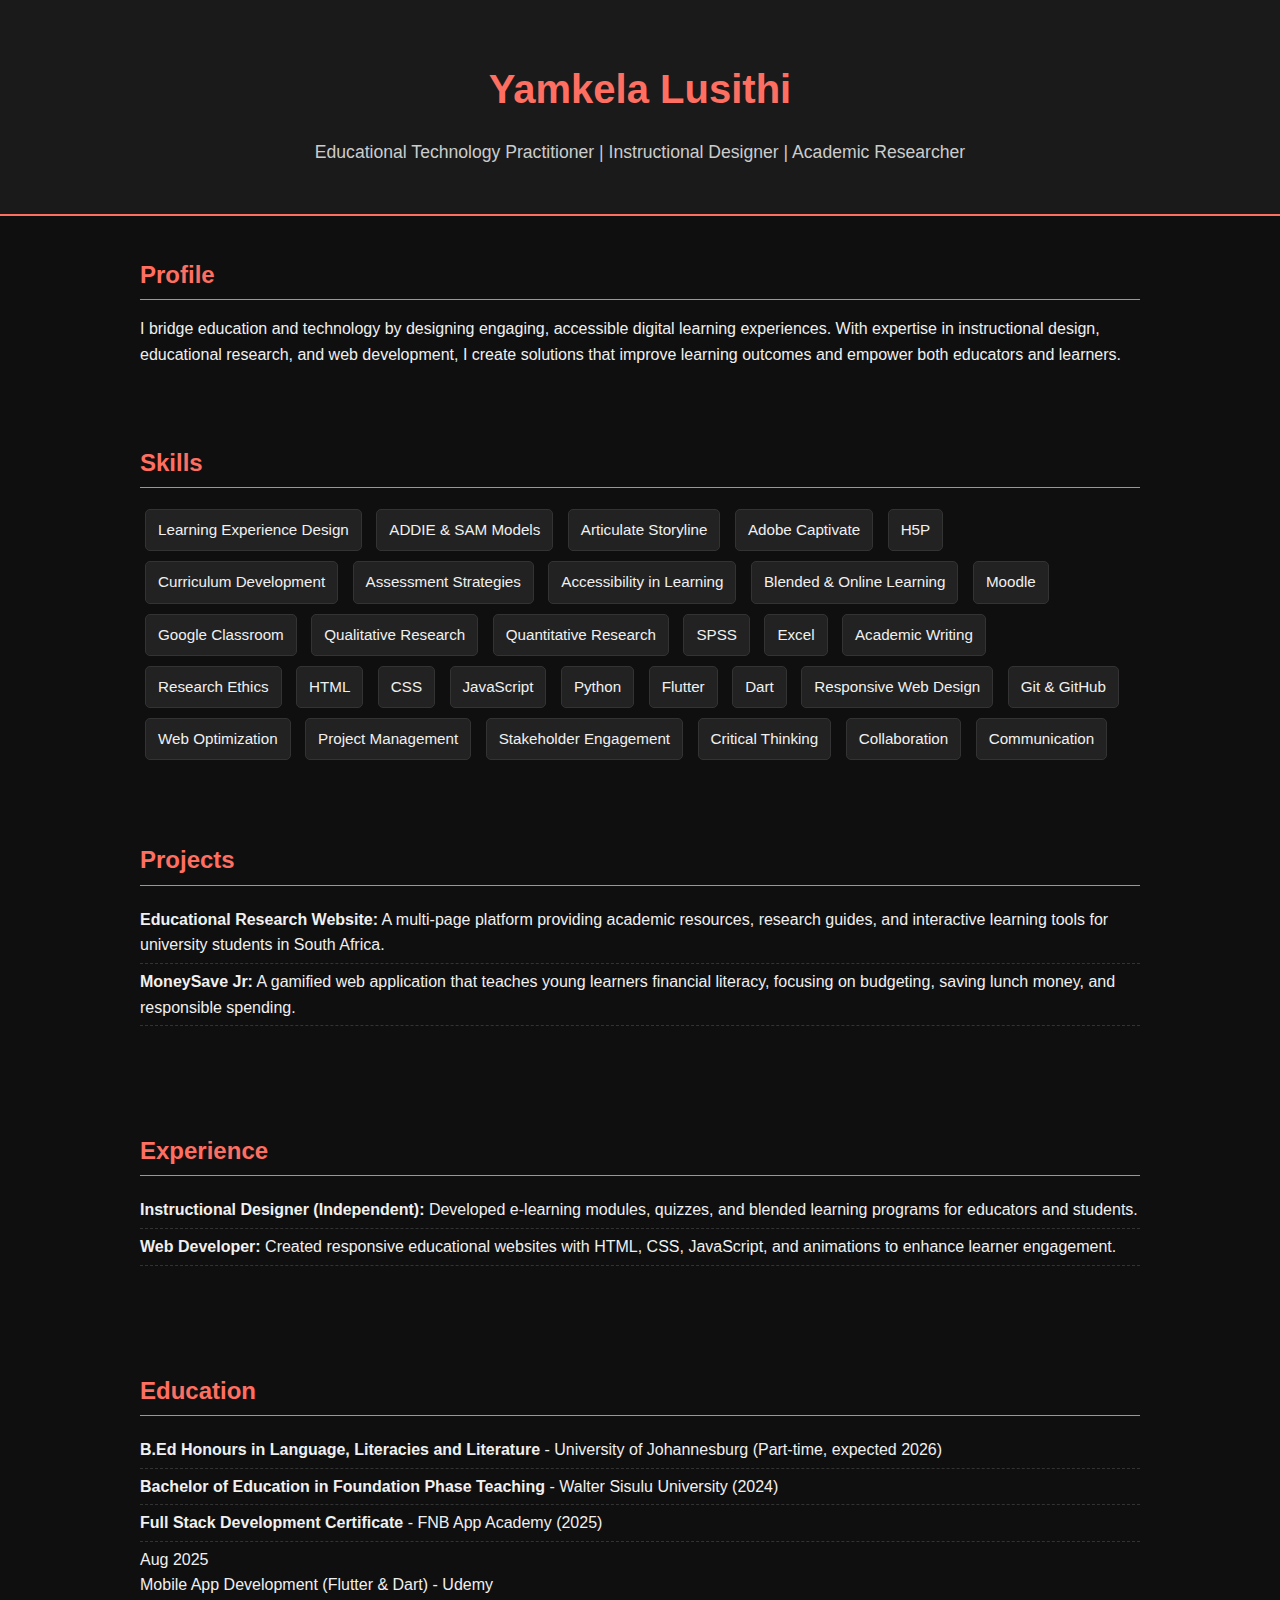
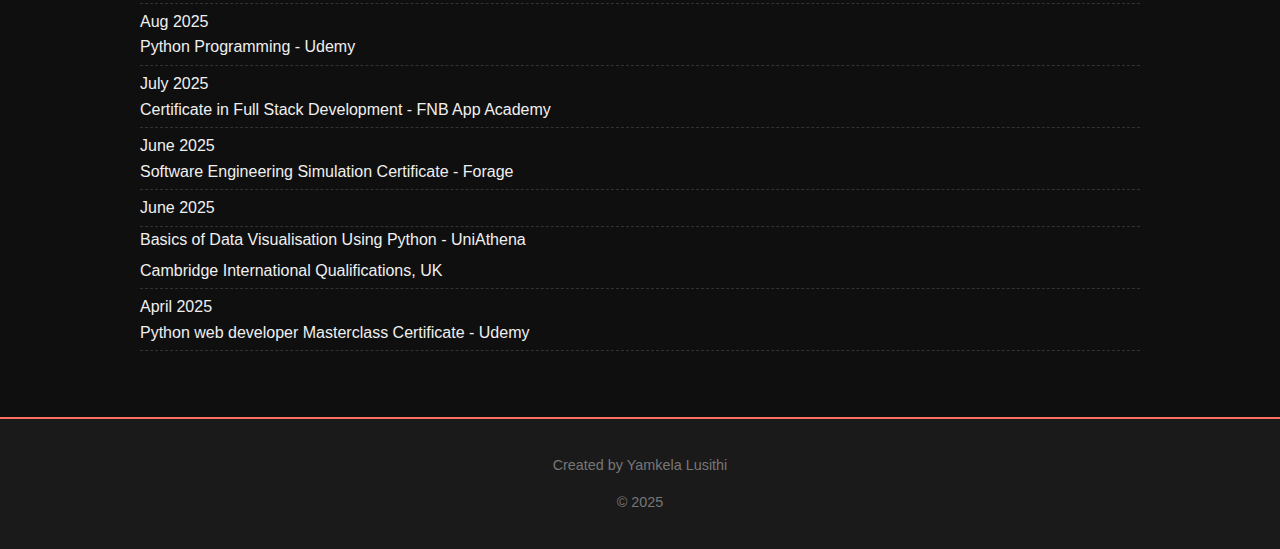
<file: resume.html>
<!DOCTYPE html>
<html lang="en">
<head>
  <meta charset="UTF-8" />
  <meta name="viewport" content="width=device-width, initial-scale=1.0"/>
  <title>Yamkela Lusithi - Resume</title>
  <style>
    body {
      font-family: Arial, sans-serif;
      background-color: #0f0f0f;
      color: #f0f0f0;
      margin: 0;
      padding: 0;
      line-height: 1.6;
    }
    header {
      text-align: center;
      padding: 30px 20px;
      background: #1a1a1a;
      border-bottom: 2px solid #ff6f61;
    }
    header h1 {
      font-size: 2.5rem;
      margin-bottom: 10px;
      color: #ff6f61;
    }
    header p {
      font-size: 1.1rem;
      color: #ccc;
    }
    section {
      padding: 20px;
      max-width: 1000px;
      margin: auto;
    }
    h2 {
      color: #ff6f61;
      border-bottom: 1px solid #ff6f61;
      padding-bottom: 5px;
      margin-bottom: 15px;
    }
    ul {
      list-style: none;
      padding: 0;
    }
    ul li {
      padding: 5px 0;
      border-bottom: 1px dashed #333;
    }
    .skills-list li {
      display: inline-block;
      background: #222;
      padding: 8px 12px;
      margin: 5px;
      border-radius: 5px;
      font-size: 0.95rem;
      border: 1px solid #333;
    }
    .projects, .experience, .education {
      margin-bottom: 30px;
    }
    footer {
      text-align: center;
      padding: 20px;
      background: #1a1a1a;
      color: #777;
      font-size: 0.9rem;
      border-top: 2px solid #ff6f61;
    }
  </style>
</head>
<body>

  <header>
    <h1>Yamkela Lusithi</h1>
    <p>Educational Technology Practitioner | Instructional Designer | Academic Researcher </p>
  </header>

  <section class="summary">
    <h2>Profile</h2>
    <p>I bridge education and technology by designing engaging, accessible digital learning experiences. With expertise in instructional design, educational research, and web development, I create solutions that improve learning outcomes and empower both educators and learners.</p>
  </section>

  <section id="skills">
    <h2>Skills</h2>
    <ul class="skills-list">
      <li>Learning Experience Design</li>
      <li>ADDIE & SAM Models</li>
      <li>Articulate Storyline</li>
      <li>Adobe Captivate</li>
      <li>H5P</li>
      <li>Curriculum Development</li>
      <li>Assessment Strategies</li>
      <li>Accessibility in Learning</li>
      <li>Blended & Online Learning</li>
      <li>Moodle</li>
      <li>Google Classroom</li>
      <li>Qualitative Research</li>
      <li>Quantitative Research</li>
      <li>SPSS</li>
      <li>Excel</li>
      <li>Academic Writing</li>
      <li>Research Ethics</li>
      <li>HTML</li>
      <li>CSS</li>
      <li>JavaScript</li>
      <li>Python</li>
      <li>Flutter</li>
      <li>Dart</li>
      <li>Responsive Web Design</li>
      <li>Git & GitHub</li>
      <li>Web Optimization</li>
      <li>Project Management</li>
      <li>Stakeholder Engagement</li>
      <li>Critical Thinking</li>
      <li>Collaboration</li>
      <li>Communication</li>
    </ul>
  </section>

  <section class="projects">
    <h2>Projects</h2>
    <ul>
      <li><strong>Educational Research Website:</strong> A multi-page platform providing academic resources, research guides, and interactive learning tools for university students in South Africa.</li>
      <li><strong>MoneySave Jr:</strong> A gamified web application that teaches young learners financial literacy, focusing on budgeting, saving lunch money, and responsible spending.</li>
    </ul>
  </section>

  <section class="experience">
    <h2>Experience</h2>
    <ul>
      <li><strong>Instructional Designer (Independent):</strong> Developed e-learning modules, quizzes, and blended learning programs for educators and students.</li>
      <li><strong>Web Developer:</strong> Created responsive educational websites with HTML, CSS, JavaScript, and animations to enhance learner engagement.</li>
    </ul>
  </section>

  <section class="education">
    <h2>Education</h2>
    <ul>
      <li><strong>B.Ed Honours in Language, Literacies and Literature</strong> - University of Johannesburg (Part-time, expected 2026)</li>
      <li><strong>Bachelor of Education in Foundation Phase Teaching</strong> - Walter Sisulu University (2024)</li>
      <li><strong>Full Stack Development Certificate</strong> - FNB App Academy (2025)</li>
       <li><span>Aug 2025</span><br>Mobile App Development (Flutter & Dart) - Udemy </li>
                                <li><span>Aug 2025</span><br>Python Programming - Udemy </li>
                                <li><span>July 2025</span><br>Certificate in Full Stack Development - FNB App Academy </li>
                                <li><span>June 2025</span><br>Software Engineering Simulation Certificate - Forage </li>
                                <li><span>June 2025</span><br></li>Basics of Data Visualisation Using Python - UniAthena</li>
                                <li>Cambridge International Qualifications, UK</li>
                                <li><span>April 2025</span><br>Python web developer Masterclass Certificate - Udemy</li>
    </ul>
  </section>

          <footer>
                  <p>Created by Yamkela Lusithi</p>
                    <p>&copy; 2025</p>
              </footer>

</body>
</html>
</file>
